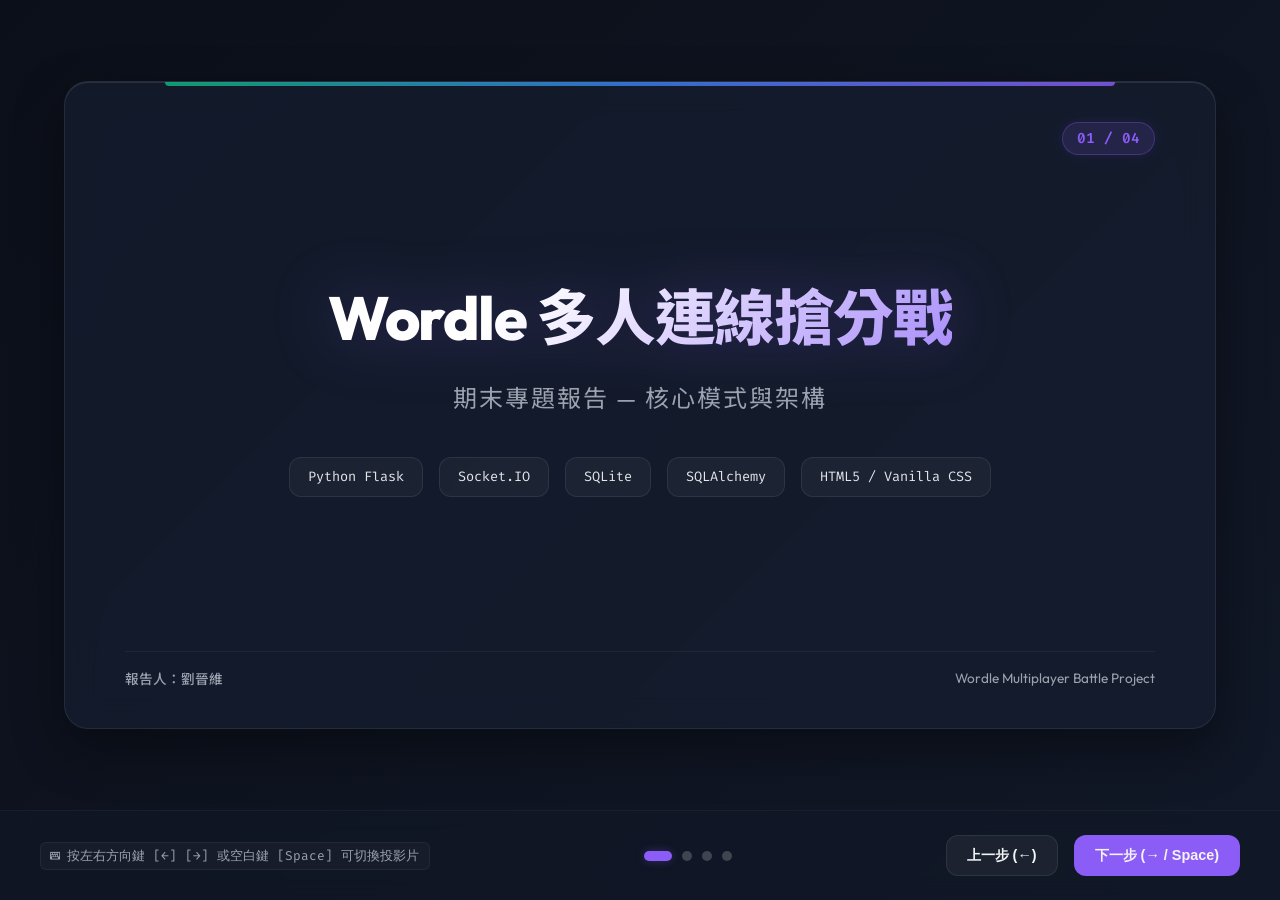
<file: presentation.html>
<!DOCTYPE html>
<html lang="zh-TW">

<head>
  <meta charset="UTF-8">
  <meta name="viewport" content="width=device-width, initial-scale=1.0">
  <title>Wordle 多人連線搶分戰 - 期末報告簡報</title>
  <!-- 引入 Google Fonts -->
  <link rel="preconnect" href="https://fonts.googleapis.com">
  <link rel="preconnect" href="https://fonts.gstatic.com" crossorigin>
  <link
    href="https://fonts.googleapis.com/css2?family=Inter:wght@300;400;600;700&family=Outfit:wght@400;600;800&family=Fira+Code:wght@400;600&family=Noto+Sans+TC:wght@400;500;700&display=swap"
    rel="stylesheet">

  <style>
    /* ==========================================================================
       1. 全域樣式與變數設定
       ========================================================================== */
    :root {
      --bg-gradient: linear-gradient(135deg, #0b0f19 0%, #111827 100%);
      --text-main: #f3f4f6;
      --text-muted: #9ca3af;

      /* 核心顏色系統 */
      --primary: #8b5cf6;
      /* 紫色 (大亂鬥) */
      --primary-glow: rgba(139, 92, 246, 0.3);
      --frenzy: #3b82f6;
      /* 藍色 (狂熱賽) */
      --frenzy-glow: rgba(59, 130, 246, 0.3);
      --classic: #10b981;
      /* 綠色 (單人/經典) */
      --classic-glow: rgba(16, 185, 129, 0.3);

      --card-bg: rgba(22, 30, 49, 0.7);
      --card-border: rgba(255, 255, 255, 0.08);
      --glass-bg: rgba(17, 24, 39, 0.6);
    }

    * {
      box-sizing: border-box;
      margin: 0;
      padding: 0;
    }

    body {
      font-family: 'Outfit', 'Noto Sans TC', 'Inter', sans-serif;
      background: var(--bg-gradient);
      color: var(--text-main);
      height: 100vh;
      overflow: hidden;
      display: flex;
      flex-direction: column;
      justify-content: space-between;
    }

    /* ==========================================================================
       2. 簡報容器與投影片排版
       ========================================================================== */
    .presentation-container {
      flex-grow: 1;
      position: relative;
      width: 100%;
      height: 90vh;
      display: flex;
      justify-content: center;
      align-items: center;
    }

    .slide {
      position: absolute;
      width: 90%;
      max-width: 1200px;
      height: 80%;
      max-height: 700px;
      background: var(--card-bg);
      border: 1px solid var(--card-border);
      border-radius: 24px;
      padding: 40px 60px;
      box-shadow: 0 20px 50px rgba(0, 0, 0, 0.4),
        inset 0 1px 0 rgba(255, 255, 255, 0.1);
      backdrop-filter: blur(16px);
      display: flex;
      flex-direction: column;
      justify-content: space-between;
      opacity: 0;
      transform: translateY(30px) scale(0.98);
      pointer-events: none;
      transition: all 0.6s cubic-bezier(0.16, 1, 0.3, 1);
    }

    .slide.active {
      opacity: 1;
      transform: translateY(0) scale(1);
      pointer-events: auto;
      z-index: 10;
    }

    /* 漸層邊條裝飾 */
    .slide::before {
      content: '';
      position: absolute;
      top: 0;
      left: 100px;
      right: 100px;
      height: 4px;
      background: linear-gradient(90deg, var(--classic) 0%, var(--frenzy) 50%, var(--primary) 100%);
      border-radius: 0 0 4px 4px;
      opacity: 0.8;
    }

    /* 投影片頭部 */
    .slide-header {
      display: flex;
      justify-content: space-between;
      align-items: center;
      margin-bottom: 24px;
    }

    .slide-title {
      font-size: 2.2rem;
      font-weight: 800;
      background: linear-gradient(90deg, #ffffff, #d1d5db);
      -webkit-background-clip: text;
      -webkit-text-fill-color: transparent;
      letter-spacing: -0.5px;
    }

    .slide-badge {
      font-family: 'Fira Code', monospace;
      font-size: 0.9rem;
      font-weight: 600;
      padding: 6px 14px;
      background: rgba(139, 92, 246, 0.15);
      border: 1px solid rgba(139, 92, 246, 0.3);
      color: var(--primary);
      border-radius: 30px;
      box-shadow: 0 0 15px rgba(139, 92, 246, 0.1);
    }

    /* 投影片主體 */
    .slide-body {
      flex-grow: 1;
      display: flex;
      align-items: center;
      justify-content: center;
      margin-bottom: 24px;
      font-size: 1.1rem;
      line-height: 1.6;
    }

    /* 投影片底部資訊 */
    .slide-footer {
      display: flex;
      justify-content: space-between;
      align-items: center;
      border-top: 1px solid rgba(255, 255, 255, 0.05);
      padding-top: 16px;
      font-size: 0.85rem;
      color: var(--text-muted);
    }

    .author-info {
      font-weight: 500;
    }

    /* ==========================================================================
       3. 各張投影片專用排版
       ========================================================================== */

    /* --- Slide 1: 封面設計 --- */
    .slide-cover {
      justify-content: center;
      align-items: center;
      text-align: center;
    }

    .cover-title {
      font-size: 3.8rem;
      font-weight: 800;
      margin-bottom: 12px;
      background: linear-gradient(135deg, #ffffff 30%, #a78bfa 100%);
      -webkit-background-clip: text;
      -webkit-text-fill-color: transparent;
      letter-spacing: -1.5px;
      filter: drop-shadow(0 0 30px rgba(139, 92, 246, 0.25));
    }

    .cover-subtitle {
      font-size: 1.5rem;
      color: var(--text-muted);
      margin-bottom: 40px;
      font-weight: 400;
      letter-spacing: 2px;
    }

    .cover-tech-stack {
      display: flex;
      gap: 16px;
      margin-bottom: 40px;
      flex-wrap: wrap;
      justify-content: center;
    }

    .tech-tag {
      font-family: 'Fira Code', monospace;
      font-size: 0.85rem;
      background: rgba(255, 255, 255, 0.04);
      border: 1px solid rgba(255, 255, 255, 0.08);
      padding: 8px 18px;
      border-radius: 12px;
      color: #e5e7eb;
      transition: all 0.3s ease;
    }

    .tech-tag:hover {
      background: rgba(255, 255, 255, 0.08);
      transform: translateY(-2px);
      border-color: rgba(139, 92, 246, 0.4);
      box-shadow: 0 4px 12px rgba(139, 92, 246, 0.1);
    }

    /* --- Slide 2: 模式規則 --- */
    .grid-modes {
      display: grid;
      grid-template-columns: repeat(3, 1fr);
      gap: 24px;
      width: 100%;
    }

    .mode-card {
      background: rgba(255, 255, 255, 0.02);
      border: 1px solid rgba(255, 255, 255, 0.05);
      border-radius: 20px;
      padding: 24px;
      transition: all 0.3s ease;
      display: flex;
      flex-direction: column;
      justify-content: space-between;
      height: 100%;
    }

    .mode-card:hover {
      transform: translateY(-6px);
      background: rgba(255, 255, 255, 0.04);
    }

    .mode-card.classic-card:hover {
      border-color: var(--classic);
      box-shadow: 0 10px 30px var(--classic-glow);
    }

    .mode-card.frenzy-card:hover {
      border-color: var(--frenzy);
      box-shadow: 0 10px 30px var(--frenzy-glow);
    }

    .mode-card.battle-card:hover {
      border-color: var(--primary);
      box-shadow: 0 10px 30px var(--primary-glow);
    }

    .mode-icon {
      font-size: 2.2rem;
      margin-bottom: 16px;
    }

    .mode-name {
      font-size: 1.4rem;
      font-weight: 700;
      margin-bottom: 12px;
    }

    .classic-card .mode-name {
      color: var(--classic);
    }

    .frenzy-card .mode-name {
      color: var(--frenzy);
    }

    .battle-card .mode-name {
      color: var(--primary);
    }

    .mode-desc {
      font-size: 0.95rem;
      color: var(--text-muted);
      line-height: 1.5;
      margin-bottom: 16px;
      flex-grow: 1;
    }

    .mode-rule-badge {
      font-size: 0.8rem;
      font-weight: 600;
      padding: 6px 12px;
      border-radius: 8px;
      text-align: center;
      background: rgba(255, 255, 255, 0.05);
    }

    /* --- Slide 3: 資料庫與安全 --- */
    .db-section-grid {
      display: grid;
      grid-template-columns: 1.1fr 0.9fr;
      gap: 32px;
      width: 100%;
      align-items: stretch;
    }

    .db-card,
    .sec-card {
      background: rgba(255, 255, 255, 0.02);
      border: 1px solid rgba(255, 255, 255, 0.05);
      border-radius: 20px;
      padding: 24px;
    }

    .card-title-sm {
      font-size: 1.25rem;
      font-weight: 700;
      margin-bottom: 16px;
      display: flex;
      align-items: center;
      gap: 8px;
      color: #f3f4f6;
    }

    /* 資料庫綱要模擬器 */
    .schema-box {
      font-family: 'Fira Code', monospace;
      font-size: 0.85rem;
      background: rgba(10, 15, 26, 0.8);
      border: 1px solid rgba(255, 255, 255, 0.05);
      border-radius: 12px;
      padding: 16px;
      color: #93c5fd;
    }

    .schema-table {
      margin-bottom: 12px;
    }

    .schema-table:last-child {
      margin-bottom: 0;
    }

    .table-name {
      color: #c084fc;
      font-weight: 600;
      margin-bottom: 4px;
    }

    .schema-field {
      padding-left: 16px;
      color: #93c5fd;
      opacity: 0.9;
    }

    .field-type {
      color: #64748b;
    }

    /* 安全防禦項目 */
    .sec-list {
      list-style: none;
      display: flex;
      flex-direction: column;
      gap: 12px;
    }

    .sec-item {
      display: flex;
      align-items: flex-start;
      gap: 12px;
      background: rgba(255, 255, 255, 0.02);
      border: 1px solid rgba(255, 255, 255, 0.04);
      padding: 12px;
      border-radius: 10px;
    }

    .sec-num {
      background: var(--frenzy);
      color: #ffffff;
      font-size: 0.8rem;
      font-weight: 700;
      width: 20px;
      height: 20px;
      border-radius: 50%;
      display: flex;
      align-items: center;
      justify-content: center;
      flex-shrink: 0;
      margin-top: 2px;
    }

    .sec-item-content h4 {
      font-size: 0.95rem;
      font-weight: 600;
      margin-bottom: 4px;
    }

    .sec-item-content p {
      font-size: 0.82rem;
      color: var(--text-muted);
      line-height: 1.4;
    }

    /* --- Slide 4: 大亂鬥公平性 --- */
    .fairness-grid {
      display: grid;
      grid-template-columns: 1fr 1fr;
      gap: 28px;
      width: 100%;
    }

    .fair-box {
      border-radius: 20px;
      padding: 24px;
      height: 100%;
    }

    .fair-box.bad {
      background: rgba(239, 68, 68, 0.03);
      border: 1px solid rgba(239, 68, 68, 0.15);
    }

    .fair-box.good {
      background: rgba(139, 92, 246, 0.04);
      border: 1px solid rgba(139, 92, 246, 0.25);
      box-shadow: 0 0 30px rgba(139, 92, 246, 0.05);
    }

    .fair-title {
      font-size: 1.3rem;
      font-weight: 700;
      margin-bottom: 16px;
      display: flex;
      align-items: center;
      gap: 8px;
    }

    .bad .fair-title {
      color: #ef4444;
    }

    .good .fair-title {
      color: #a78bfa;
    }

    .fair-list {
      list-style: none;
      display: flex;
      flex-direction: column;
      gap: 14px;
    }

    .fair-item {
      display: flex;
      align-items: flex-start;
      gap: 10px;
      font-size: 0.95rem;
      line-height: 1.5;
    }

    .bad .fair-icon {
      color: #ef4444;
      font-weight: bold;
    }

    .good .fair-icon {
      color: #a78bfa;
      font-weight: bold;
    }

    .fair-text-title {
      font-weight: 600;
      display: block;
      margin-bottom: 2px;
      color: var(--text-main);
    }

    .fair-text-desc {
      font-size: 0.85rem;
      color: var(--text-muted);
      display: block;
    }

    /* ==========================================================================
       4. 底端控制工具列與指示器
       ========================================================================== */
    .controls-bar {
      height: 10vh;
      background: var(--glass-bg);
      border-top: 1px solid rgba(255, 255, 255, 0.04);
      padding: 0 40px;
      display: flex;
      justify-content: space-between;
      align-items: center;
      backdrop-filter: blur(10px);
      z-index: 100;
    }

    .nav-buttons {
      display: flex;
      gap: 16px;
    }

    .nav-btn {
      background: rgba(255, 255, 255, 0.05);
      border: 1px solid rgba(255, 255, 255, 0.08);
      color: var(--text-main);
      padding: 10px 20px;
      border-radius: 12px;
      font-size: 0.9rem;
      font-weight: 600;
      cursor: pointer;
      transition: all 0.2s ease;
      display: flex;
      align-items: center;
      gap: 8px;
    }

    .nav-btn:hover {
      background: rgba(255, 255, 255, 0.1);
      transform: translateY(-1px);
    }

    .nav-btn:active {
      transform: translateY(1px);
    }

    .nav-btn.primary-btn {
      background: var(--primary);
      border-color: rgba(139, 92, 246, 0.5);
    }

    .nav-btn.primary-btn:hover {
      background: #7c3aed;
      box-shadow: 0 0 15px rgba(139, 92, 246, 0.4);
    }

    /* 指示器圓點 */
    .indicators {
      display: flex;
      gap: 10px;
    }

    .indicator-dot {
      width: 10px;
      height: 10px;
      border-radius: 50%;
      background: rgba(255, 255, 255, 0.2);
      cursor: pointer;
      transition: all 0.3s ease;
    }

    .indicator-dot.active {
      background: var(--primary);
      width: 28px;
      border-radius: 5px;
      box-shadow: 0 0 10px var(--primary-glow);
    }

    /* 快捷說明提示 */
    .hotkey-tip {
      font-size: 0.8rem;
      color: var(--text-muted);
      font-family: 'Fira Code', monospace;
      background: rgba(255, 255, 255, 0.03);
      padding: 4px 10px;
      border-radius: 6px;
      border: 1px solid rgba(255, 255, 255, 0.05);
    }
  </style>
</head>

<body>

  <!-- 簡報展示區 -->
  <div class="presentation-container">

    <!-- Slide 1: 封面與概括 -->
    <div class="slide slide-cover active" id="slide-1">
      <div class="slide-header" style="width: 100%; justify-content: flex-end;">
        <span class="slide-badge">01 / 04</span>
      </div>

      <div class="slide-body" style="flex-direction: column;">
        <h1 class="cover-title">Wordle 多人連線搶分戰</h1>
        <p class="cover-subtitle">期末專題報告 — 核心模式與架構</p>

        <div class="cover-tech-stack">
          <span class="tech-tag">Python Flask</span>
          <span class="tech-tag">Socket.IO</span>
          <span class="tech-tag">SQLite</span>
          <span class="tech-tag">SQLAlchemy</span>
          <span class="tech-tag">HTML5 / Vanilla CSS</span>
        </div>
      </div>

      <div class="slide-footer" style="width: 100%;">
        <span class="author-info">報告人：劉晉維</span>
        <span>Wordle Multiplayer Battle Project</span>
      </div>
    </div>

    <!-- Slide 2: 三大模式規則 -->
    <div class="slide" id="slide-2">
      <div class="slide-header">
        <h2 class="slide-title">🎮 三大遊戲模式規則解析</h2>
        <span class="slide-badge">02 / 04</span>
      </div>

      <div class="slide-body">
        <div class="grid-modes">

          <!-- 單人自主 -->
          <div class="mode-card classic-card">
            <div>
              <div class="mode-icon">🎮</div>
              <h3 class="mode-name">單人自主練習</h3>
              <p class="mode-desc">建立專屬單人包廂，進行經典 Wordle 特訓。每題有 6 次猜字機會，答對即可得分，答錯或答對後系統自動發送去重後的新單字。</p>
            </div>
            <span class="mode-rule-badge" style="color: var(--classic);">個人特訓・去重換題</span>
          </div>

          <!-- 多人限時狂熱 -->
          <div class="mode-card frenzy-card">
            <div>
              <div class="mode-icon">⚡</div>
              <h3 class="mode-name">多人限時狂熱賽</h3>
              <p class="mode-desc">最多 10 人在線競速，限時 3 分鐘。玩家各自擁有獨立謎題，每答對一題即得一分並更新新題目，遇到難題可點擊 Skip 放棄。時間結束後結算贏家。</p>
            </div>
            <span class="mode-rule-badge" style="color: var(--frenzy);">限時 3 分鐘・個人獨立題庫</span>
          </div>

          <!-- 同題大亂鬥 -->
          <div class="mode-card battle-card">
            <div>
              <div class="mode-icon">⚔️</div>
              <h3 class="mode-name">同題搶答大亂鬥</h3>
              <p class="mode-desc">共進行 3 回合，限時 5 分鐘。全場玩家面對同一道謎題並共享作答網格，每次有效猜測即時同步，首位猜中綠色正確單字者奪得該回合分數。</p>
            </div>
            <span class="mode-rule-badge" style="color: var(--primary);">共 3 回合・共享網格競速</span>
          </div>

        </div>
      </div>

      <div class="slide-footer">
        <span>專題概括與模式規則</span>
        <span>Page 2</span>
      </div>
    </div>

    <!-- Slide 3: 資料庫與帳號安全 -->
    <div class="slide" id="slide-3">
      <div class="slide-header">
        <h2 class="slide-title">🔒 帳號安全與資料庫管理</h2>
        <span class="slide-badge">03 / 04</span>
      </div>

      <div class="slide-body">
        <div class="db-section-grid">

          <!-- 左欄：SQLite schema -->
          <div class="db-card">
            <h3 class="card-title-sm">📁 SQLite 資料庫模型設計</h3>
            <div class="schema-box">
              <div class="schema-table">
                <div class="table-name">class Player(db.Model)</div>
                <div class="schema-field">id <span class="field-type">[Integer, PK]</span></div>
                <div class="schema-field">username <span class="field-type">[String(50), Unique]</span></div>
                <div class="schema-field">password_hash <span class="field-type">[String(255)]</span></div>
                <div class="schema-field">total_score <span class="field-type">[Integer]</span></div>
                <div class="schema-field">frenzy_wins / battle_wins <span class="field-type">[Integer]</span></div>
              </div>

              <div class="schema-table" style="margin-top: 16px;">
                <div class="table-name">class GameRecord(db.Model)</div>
                <div class="schema-field">id <span class="field-type">[Integer, PK]</span></div>
                <div class="schema-field">player_id <span class="field-type">[Integer, ForeignKey]</span></div>
                <div class="schema-field">score / wrong_count <span class="field-type">[Integer]</span></div>
                <div class="schema-field">mode <span class="field-type">[String(20)]</span></div>
                <div class="schema-field">is_win <span class="field-type">[Boolean]</span></div>
              </div>
            </div>
          </div>

          <!-- 右欄：安全機制 -->
          <div class="sec-card">
            <h3 class="card-title-sm">🛡️ 後端三層安全防護</h3>
            <ul class="sec-list">
              <li class="sec-item">
                <div class="sec-num">1</div>
                <div class="sec-item-content">
                  <h4>密碼單向雜湊加密</h4>
                  <p>採用 pbkdf2:sha256 演算法對玩家註冊密碼進行加密存儲，保障資料庫底層密碼不外洩。</p>
                </div>
              </li>
              <li class="sec-item">
                <div class="sec-num">2</div>
                <div class="sec-item-content">
                  <h4>後端 Session 安全身分驗證</h4>
                  <p>所有 Socket.IO 事件強制從後端安全 Session 中讀取 username，杜絕惡意修改前端變數進行他人假冒或干擾。</p>
                </div>
              </li>
              <li class="sec-item">
                <div class="sec-num">3</div>
                <div class="sec-item-content">
                  <h4>多帳號登入 Socket 重連</h4>
                  <p>登入成功時強制重置並重連 Socket 握手，解決同瀏覽器多開測試時的 Cookie Session 覆蓋衝突。</p>
                </div>
              </li>
            </ul>
          </div>

        </div>
      </div>

      <div class="slide-footer">
        <span>SQLite + SQLAlchemy + Flask Session 架構</span>
        <span>Page 3</span>
      </div>
    </div>

    <!-- Slide 4: 大亂鬥公平性決策 -->
    <div class="slide" id="slide-4">
      <div class="slide-header">
        <h2 class="slide-title">⚔️ 同題搶答大亂鬥的公平性設計</h2>
        <span class="slide-badge">04 / 04</span>
      </div>

      <div class="slide-body">
        <div class="fairness-grid">

          <!-- 左側：原始規劃 -->
          <div class="fair-box bad">
            <h3 class="fair-title">❌ 原始規劃 (次數制 / 輪流制)</h3>
            <ul class="fair-list">
              <li class="fair-item">
                <span class="fair-icon">✦</span>
                <div>
                  <span class="fair-text-title">嚴重的搭便車效應 (Free-rider)</span>
                  <span class="fair-text-desc">先猜的玩家嘗試排除錯誤字母並找出綠黃字，卻給後方玩家提供了無痛撿尾刀的關鍵線索。</span>
                </div>
              </li>
              <li class="fair-item">
                <span class="fair-icon">✦</span>
                <div>
                  <span class="fair-text-title">順位決定勝負</span>
                  <span class="fair-text-desc">隨機的輪流順序決定了作答權利，當情報充足時輪到的玩家天然勝出，缺乏公正性。</span>
                </div>
              </li>
              <li class="fair-item">
                <span class="fair-icon">✦</span>
                <div>
                  <span class="fair-text-title">惡意洗板與破壞</span>
                  <span class="fair-text-desc">若採全場共用猜測上限，單一玩家隨意亂填即可直接耗光全場猜測次數，毀掉整場遊戲。</span>
                </div>
              </li>
            </ul>
          </div>

          <!-- 右側：最終方案 -->
          <div class="fair-box good">
            <h3 class="fair-title">✨ 最終公平方案 (草稿隔離+獨立限次)</h3>
            <ul class="fair-list">
              <li class="fair-item">
                <span class="fair-icon">✔</span>
                <div>
                  <span class="fair-text-title">個人草稿作答區 + 輸入隔離</span>
                  <span class="fair-text-desc">黃色虛線框作答區供每人打字，送出才登上大網格。避免多人在同一行拼字鍵盤衝突。</span>
                </div>
              </li>
              <li class="fair-item">
                <span class="fair-icon">✔</span>
                <div>
                  <span class="fair-text-title">每人每回合獨立限制 6 次</span>
                  <span class="fair-text-desc">每位玩家僅限送出 6 次有效單字。大網格無行數限制，行數超過 6 行會自動滾動展示最新戰況。</span>
                </div>
              </li>
              <li class="fair-item">
                <span class="fair-icon">✔</span>
                <div>
                  <span class="fair-text-title">極致的即時競速博弈 (Game Theory)</span>
                  <span class="fair-text-desc">不猜就拿不到線索；但搶先猜測會將線索奉獻給對手。玩家必須在出字時機、詞彙庫與打字速度中做出抉擇！</span>
                </div>
              </li>
            </ul>
          </div>

        </div>
      </div>

      <div class="slide-footer">
        <span>賽局理論與使用者體驗設計</span>
        <span>Page 4</span>
      </div>
    </div>

  </div>

  <!-- 控制工具列 -->
  <div class="controls-bar">
    <div class="hotkey-tip">⌨️ 按左右方向鍵 [←] [→] 或空白鍵 [Space] 可切換投影片</div>

    <div class="indicators" id="indicators-container">
      <div class="indicator-dot active" onclick="goToSlide(1)"></div>
      <div class="indicator-dot" onclick="goToSlide(2)"></div>
      <div class="indicator-dot" onclick="goToSlide(3)"></div>
      <div class="indicator-dot" onclick="goToSlide(4)"></div>
    </div>

    <div class="nav-buttons">
      <button class="nav-btn" onclick="prevSlide()">上一步 (←)</button>
      <button class="nav-btn primary-btn" onclick="nextSlide()">下一步 (→ / Space)</button>
    </div>
  </div>

  <!-- 簡報邏輯 JavaScript -->
  <script>
    let currentSlide = 1;
    const totalSlides = 4;

    function updateSlideVisibility() {
      // 隱藏所有投影片並移除 active
      for (let i = 1; i <= totalSlides; i++) {
        document.getElementById(`slide-${i}`).classList.remove('active');
      }

      // 顯示當前投影片
      document.getElementById(`slide-${currentSlide}`).classList.add('active');

      // 更新圓點指示器
      const dots = document.querySelectorAll('.indicator-dot');
      dots.forEach((dot, index) => {
        if (index === currentSlide - 1) {
          dot.classList.add('active');
        } else {
          dot.classList.remove('active');
        }
      });
    }

    function nextSlide() {
      if (currentSlide < totalSlides) {
        currentSlide++;
      } else {
        currentSlide = 1; // 循環播放
      }
      updateSlideVisibility();
    }

    function prevSlide() {
      if (currentSlide > 1) {
        currentSlide--;
      } else {
        currentSlide = totalSlides;
      }
      updateSlideVisibility();
    }

    function goToSlide(slideNum) {
      currentSlide = slideNum;
      updateSlideVisibility();
    }

    // 鍵盤監聽事件
    document.addEventListener('keydown', function (event) {
      if (event.key === 'ArrowRight' || event.key === ' ') {
        event.preventDefault(); // 防止空白鍵滾動網頁
        nextSlide();
      } else if (event.key === 'ArrowLeft') {
        event.preventDefault();
        prevSlide();
      }
    });
  </script>
</body>

</html>
</file>
